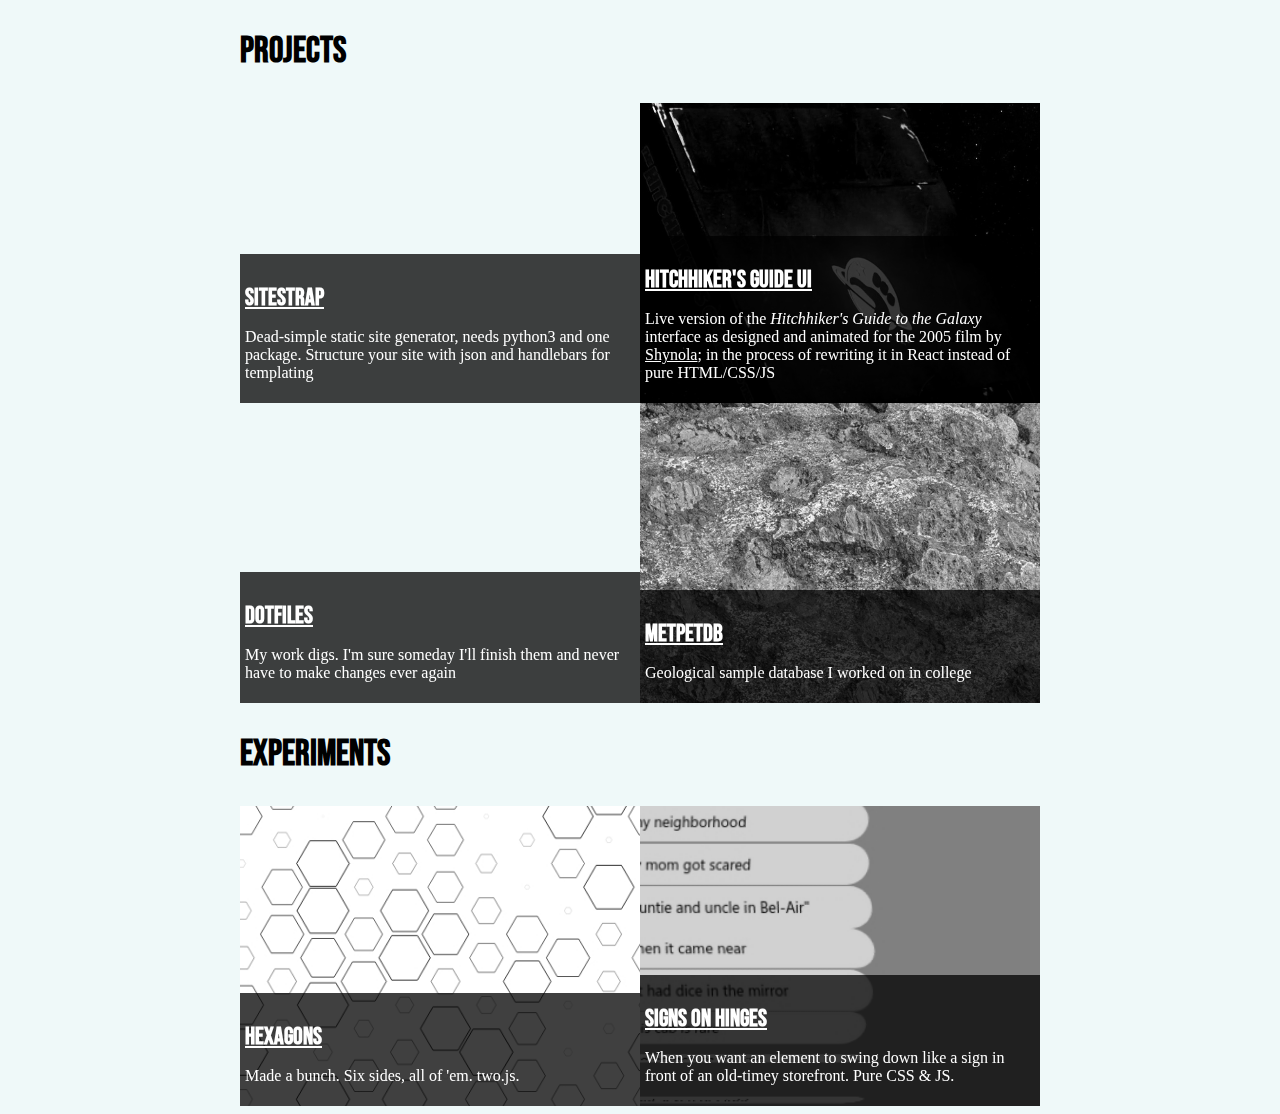
<file: index.html>
<!DOCTYPE html>
<html>
<head>
	<meta charset="UTF-8">
	<title>kienankb</title>
	<link rel="stylesheet" type="text/css" href="/assets/style.css">
</head>
<body>
	<div id="content">
		<h2>projects</h2>
		<section>
			<div class="tile">
				<div class="tileContent">
					<h3><a href="/sitestrap/">sitestrap</a></h3>
					<p>Dead-simple static site generator, needs python3 and one package.  Structure your site with json and handlebars for templating</p>
				</div>
			</div>
			<div class="tile" style="background-image: url('/assets/img/tile-h2g2.jpg');">
				<div class="tileContent">
					<h3><a href="https://guide.kienankb.com/?">Hitchhiker's Guide UI</a></h3>
					<p>Live version of the <i>Hitchhiker's Guide to the Galaxy</i> interface as designed and animated for the 2005 film by <a href="http://www.shynola.com/">Shynola</a>; in the process of rewriting it in React instead of pure HTML/CSS/JS</p>
				</div>
			</div>
			<div class="tile">
				<div class="tileContent">
					<h3><a href="https://github.com/kienankb/dotfiles/">dotfiles</a></h3>
					<p>My work digs.  I'm sure someday I'll finish them and never have to make changes ever again</p>
				</div>
			</div>
			<div class="tile" style="background-image: url('/assets/img/tile-metpetdb.jpg');">
				<div class="tileContent">
					<h3><a href="https://github.com/metpetdb/interface_v2">MetPetDB</a></h3>
					<p>Geological sample database I worked on in college</p>
				</div>
			</div>
		</section>
		<h2>experiments</h2>
		<section>
			<div class="tile" style="background-image: url('/assets/img/tile-hexagons.jpg');">
				<div class="tileContent">
					<h3><a href="/hex/">hexagons</a></h3>
					<p>Made a bunch.  Six sides, all of 'em.  two.js.</p>
				</div>
			</div>
			<div class="tile" style="background-image: url('/assets/img/tile-hinge.jpg');">
				<div class="tileContent">
					<h3><a href="/hinge/">signs on hinges</a></h3>
					<p>When you want an element to swing down like a sign in front of an old-timey storefront.  Pure CSS & JS.</p>
				</div>
			</div>
		</section>
	</div>
</body>
</html>
</file>
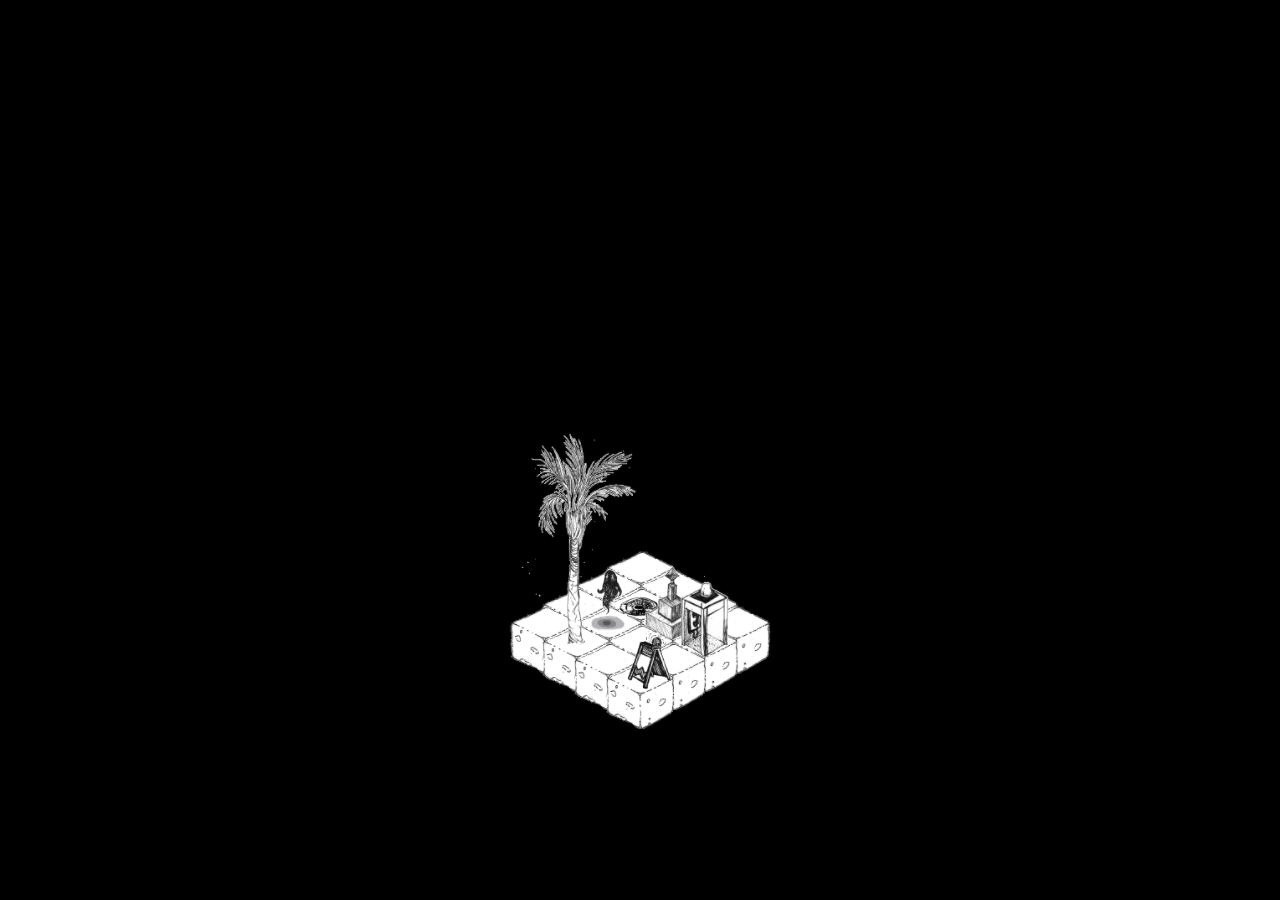
<file: drawncity/index.html>
<html>
    <head>
        <meta charset="UTF-8">
        <title>Drawn City</title>
        <style>
            body { margin: 0; }
            canvas { display: block; }
        </style>
    </head>
    <body>
        <script src="/assets/three.js"></script>
        <script type="text/javascript" src="game.js"></script>
        <script>
            init();
        </script>
    </body>
</html>
</file>
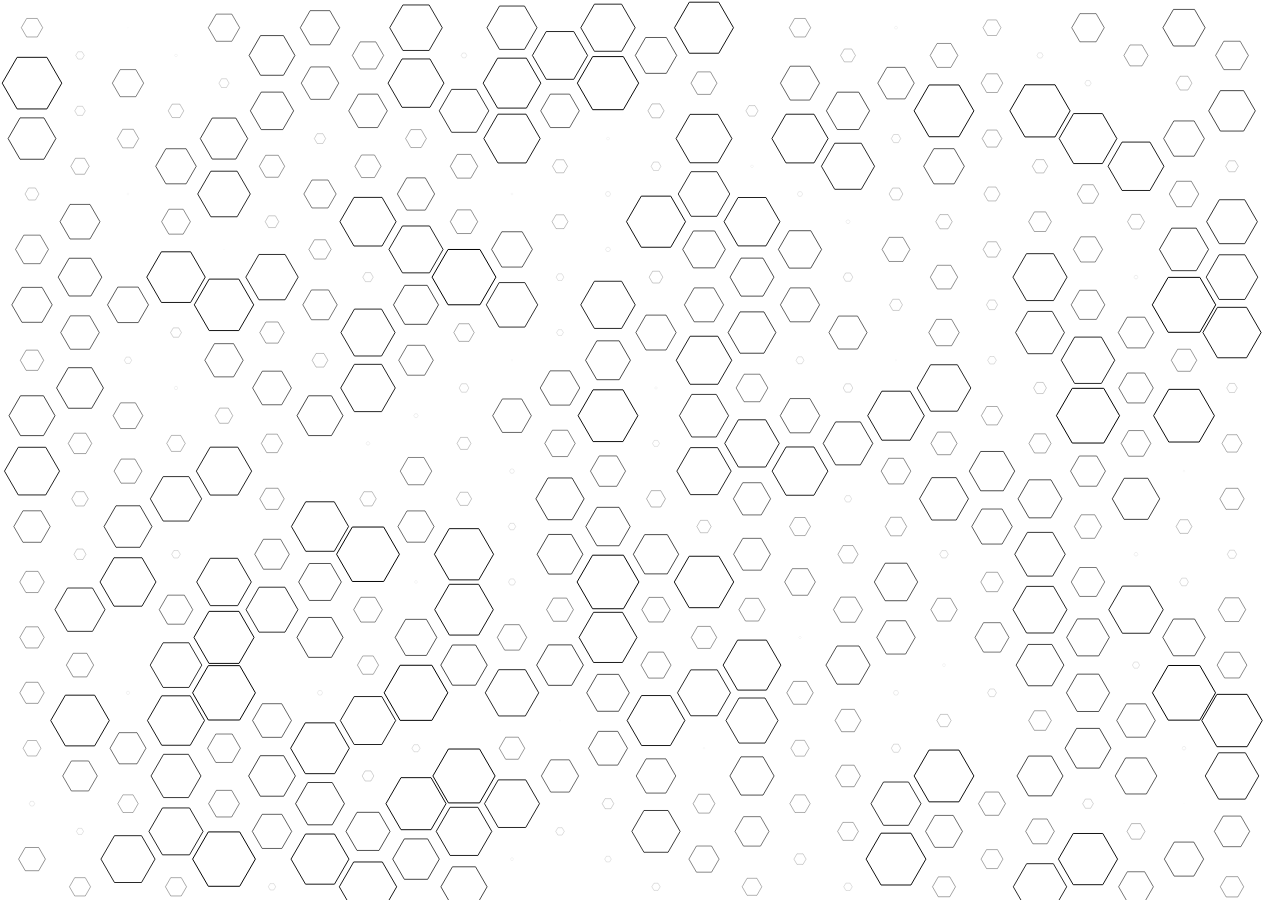
<file: hex/index.html>
<!DOCTYPE html>
<html>
<head>
	<title>Hexagons</title>
	<script type="text/javascript" src="/assets/two.js"></script>
</head>
<body>
	<div id="canvas"></div>
	<script type="text/javascript">
		var canvas = document.getElementById("canvas");
		var twoParams = {fullscreen: true, width: window.innerWidth, height: window.innerHeight};
		var two = new Two(twoParams).appendTo(canvas);

		console.log(two.width);
		console.log(two.height);

		// Let's establish some globals
		var hexCount = 0;
		var size = 32;
		var height = size * 2;
		var width = Math.sqrt(3)/2 * height;
		var horiz = height * .75;
		var vert = width / 2;
		var seedRow = [];
		var currentX = size, currentY = vert;

		function customHex(x, y) {
			var hex = two.makePolygon(x, y, size, 6);
			hex.scale = Math.random();
			//hex.rotation = Math.random() * Math.PI * 2;
			//hex.scale = .5;
			return hex;
		}

		// Generate the top "row" of hexagons
		var seedShiftedDown = false;
		while (currentX + width/2 < two.width) {
			seedRow.push(customHex(currentX, currentY));
			hexCount++;
			two.update();
			if (seedShiftedDown) { currentY -= vert; }
			else { currentY += vert; }
			currentX += horiz;
			seedShiftedDown = !seedShiftedDown;
		}

		// For each hex in the seed row, let's generate a column
		seedShiftedDown = false;
		seedRow.forEach(function(rootHex) {
			currentX = rootHex.translation.x;
			currentY = rootHex.translation.y;
			while (currentY + height < two.height) {
				currentY += 2 * vert;
				customHex(currentX, currentY);
				hexCount++;
				two.update();
			}
			seedShiftedDown = !seedShiftedDown;
		});

		two.update();
		console.log(hexCount);
	</script>
</body>
</html>
</file>
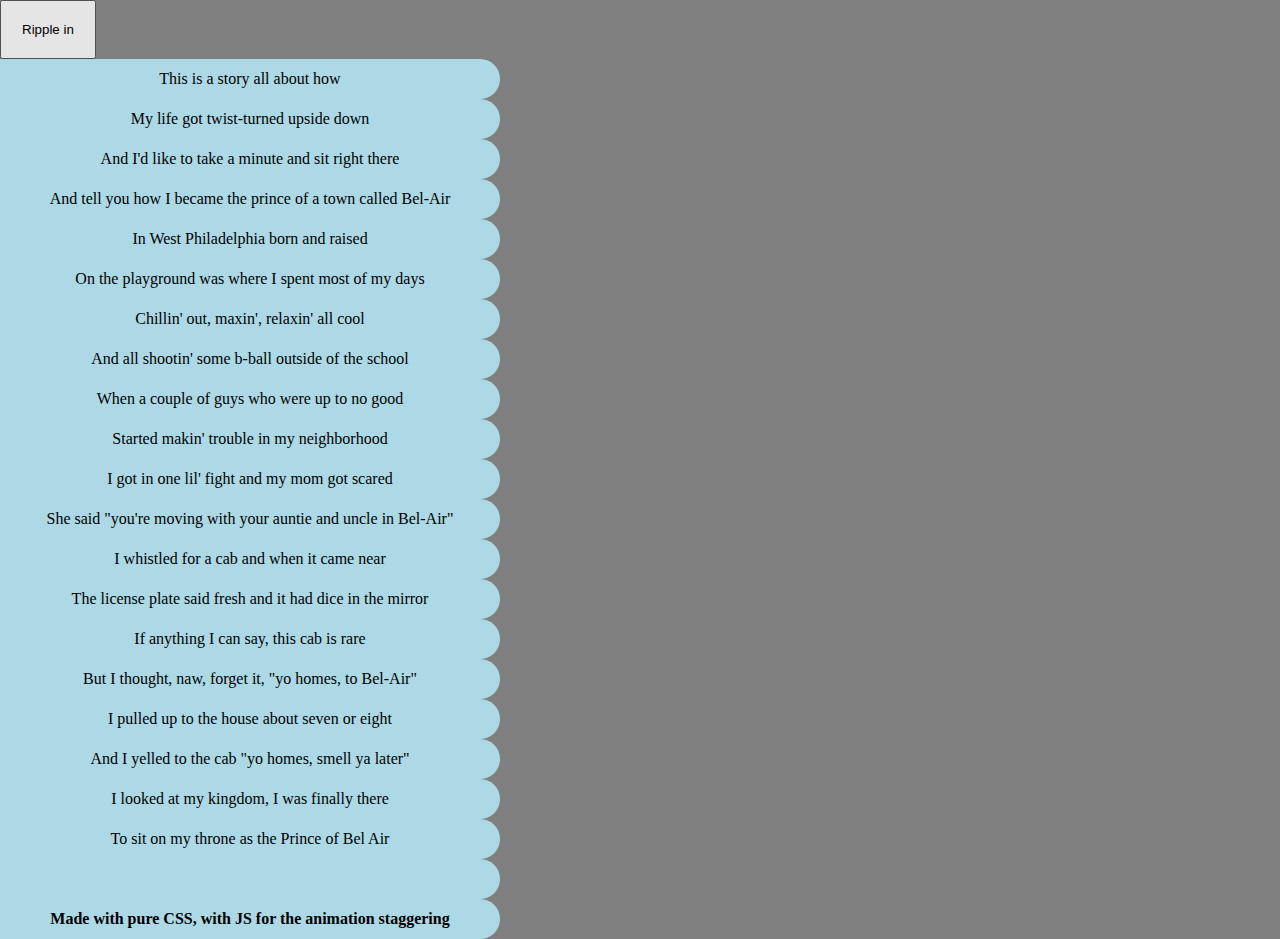
<file: hinge/index.html>
<!DOCTYPE html>
<html>
<head>
	<title>Hinge Test</title>
	<link rel="stylesheet" type="text/css" href="style.css">
</head>
<body>
	<button onclick="rippleIn()">Ripple in</button>
	<div class="block">This is a story all about how</div>
	<div class="block">My life got twist-turned upside down</div>
	<div class="block">And I'd like to take a minute and sit right there</div>
	<div class="block">And tell you how I became the prince of a town called Bel-Air</div>
	<div class="block">In West Philadelphia born and raised</div>
	<div class="block">On the playground was where I spent most of my days</div>
	<div class="block">Chillin' out, maxin', relaxin' all cool</div>
	<div class="block">And all shootin' some b-ball outside of the school</div>
	<div class="block">When a couple of guys who were up to no good</div>
	<div class="block">Started makin' trouble in my neighborhood</div>
	<div class="block">I got in one lil' fight and my mom got scared</div>
	<div class="block">She said "you're moving with your auntie and uncle in Bel-Air"</div>
	<div class="block">I whistled for a cab and when it came near</div>
	<div class="block">The license plate said fresh and it had dice in the mirror</div>
	<div class="block">If anything I can say, this cab is rare</div>
	<div class="block">But I thought, naw, forget it, "yo homes, to Bel-Air"</div>
	<div class="block">I pulled up to the house about seven or eight</div>
	<div class="block">And I yelled to the cab "yo homes, smell ya later"</div>
	<div class="block">I looked at my kingdom, I was finally there</div>
	<div class="block">To sit on my throne as the Prince of Bel Air</div>
	<div class="block"></div>
	<div class="block"><b>Made with pure CSS, with JS for the animation staggering</b></div>
	<script type="text/javascript">
		function rippleIn() {
			Array.from(document.getElementsByClassName('block')).forEach((elem, index) => {
				setTimeout(() => {
					document.getElementsByClassName('block')[index].style.animationPlayState = "running";
				}, index * 100);
			});
		}
	</script>
</body>
</html>
</file>
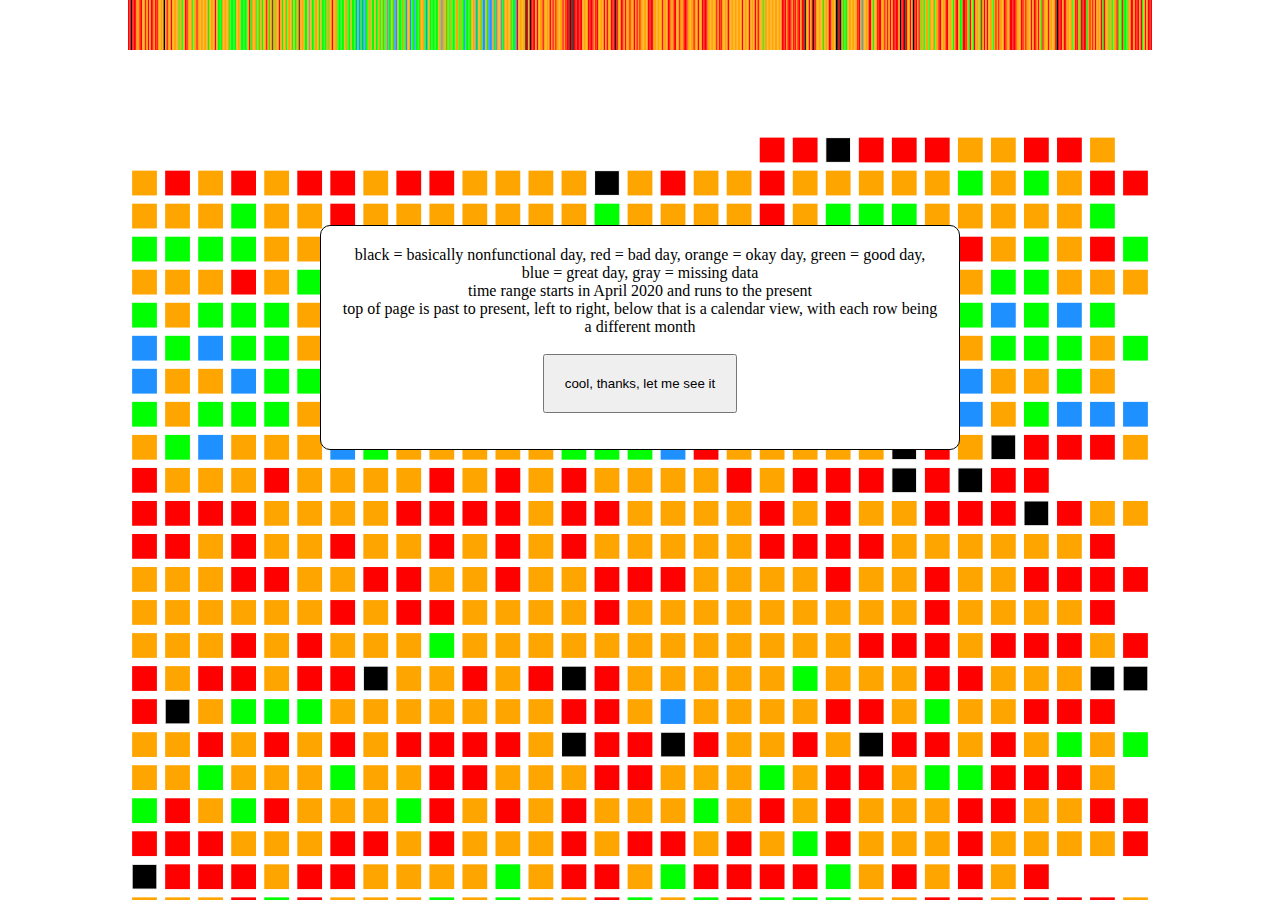
<file: how-im-doing/index.html>
<!DOCTYPE html>
<html>
<head>
    <title>How I'm Doing</title>
    <meta charset="UTF-8">
    <link rel="stylesheet" type="text/css" href="./style.css">
    <script type="text/javascript" src="../assets/papaparse.min.js"></script>
    <script src="../assets/moment.min.js"></script>
    <script type="text/javascript" src="../assets/two.js"></script>
    <script type="text/javascript" src="./how-im-doing.js"></script>
</head>
<body onload="onLoad('2D')">
    <div id="twocanvas"></div>
    <div id="legendModal">
        <p>black = basically nonfunctional day, red = bad day, orange = okay day, green = good day, blue = great day, gray = missing data</p>
        <p>time range starts in April 2020 and runs to the present</p>
        <p>top of page is past to present, left to right, below that is a calendar view, with each row being a different month</p>
        <br />
        <p><button style="padding: 20px;" onclick="toggleModal()">cool, thanks, let me see it</button></p>
    </div>
</body>
</html>
</file>
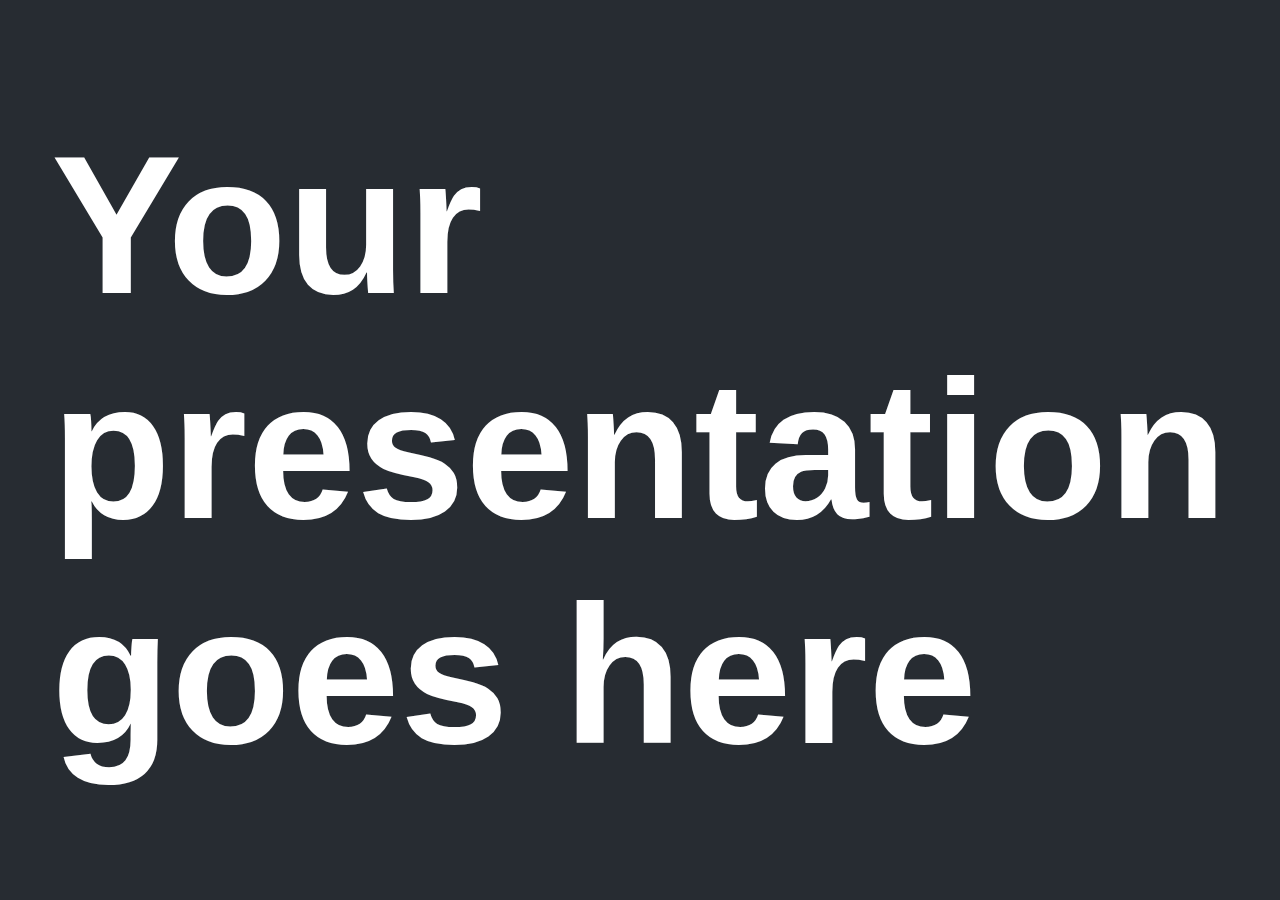
<file: slides/index.html>
<!DOCTYPE html>
<html>
<head>
  <meta charset="utf-8">
  <meta name="viewport" content="width=device-width, initial-scale=1.0, maximum-scale=1.0, user-scalable=0" />
  <title>Big</title>
  <link href="big.css" rel="stylesheet" type="text/css" />
  <link href="themes/dark.css" rel="stylesheet" type="text/css" />
  <script src="big.js"></script>
</head>
<body class="light">
  <div>
    Your presentation goes here
    <notes>Speakers notes go here.</notes>
  </div>
  <div><img src="carbon.png" /></div>
  <div>okay cool but <a href="https://kienankb.com">what</a> now?</div>
</body>
</html>
</file>
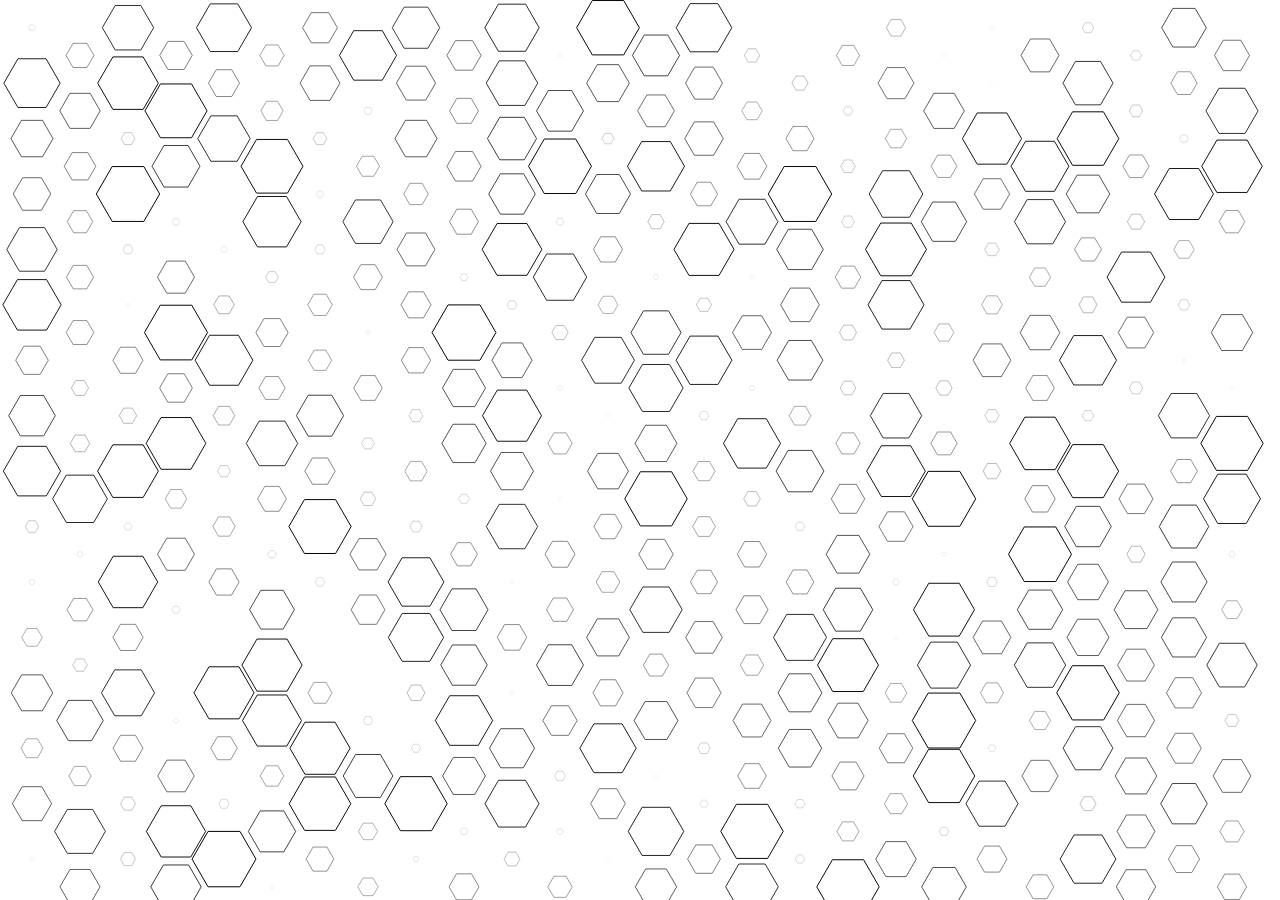
<file: hex.html>
<!DOCTYPE html>
<html>
<head>
	<title>Hexagons</title>
	<script type="text/javascript" src="./two.js"></script>
</head>
<body>
	<div id="canvas"></div>
	<script type="text/javascript">
		var canvas = document.getElementById("canvas");
		var twoParams = {fullscreen: true, width: window.innerWidth, height: window.innerHeight};
		var two = new Two(twoParams).appendTo(canvas);

		console.log(two.width);
		console.log(two.height);

		// Let's establish some globals
		var hexCount = 0;
		var size = 32;
		var height = size * 2;
		var width = Math.sqrt(3)/2 * height;
		var horiz = height * .75;
		var vert = width / 2;
		var seedRow = [];
		var currentX = size, currentY = vert;

		function customHex(x, y) {
			var hex = two.makePolygon(x, y, size, 6);
			hex.scale = Math.random();
			//hex.rotation = Math.random() * Math.PI * 2;
			//hex.scale = .5;
			return hex;
		}

		// Generate the top "row" of hexagons
		var seedShiftedDown = false;
		while (currentX + width/2 < two.width) {
			seedRow.push(customHex(currentX, currentY));
			hexCount++;
			two.update();
			if (seedShiftedDown) { currentY -= vert; }
			else { currentY += vert; }
			currentX += horiz;
			seedShiftedDown = !seedShiftedDown;
		}

		// For each hex in the seed row, let's generate a column
		seedShiftedDown = false;
		seedRow.forEach(function(rootHex) {
			currentX = rootHex.translation.x;
			currentY = rootHex.translation.y;
			while (currentY + height < two.height) {
				currentY += 2 * vert;
				customHex(currentX, currentY);
				hexCount++;
				two.update();
			}
			seedShiftedDown = !seedShiftedDown;
		});

		two.update();
		console.log(hexCount);
	</script>
</body>
</html>
</file>
<file: assets/style.css>
@font-face {
    font-family: "Bebas Neue";
    src: url('./BebasNeue-Regular.ttf');
}

body {
    background-color: #eff9f9;
}

h1, h2, h3 {
    font-family: "Bebas Neue";
}

h1 {
    font-size: 48px;
}

h2 {
    font-size: 36px;
}

h3 {
    font-size: 24px;
    margin-bottom: 0px;
}

a {
    color: unset;
}

section {
    display: flex;
    flex-wrap: wrap;
    width: 800px;
}

#content {
    max-width: 800px;
    margin: auto;
}

.tileContent {
    background-color: rgba(0, 0, 0, .75);
    color: white;
    padding: 5px;
}

.tile {
    display: flex;
    flex-direction: column;
    justify-content: flex-end;
    width: 400px;
    height: 300px;
    background-size: cover;
    filter: grayscale(100%);
    transition: filter .25s linear;
}

.tile:hover {
    filter: grayscale(0%);
}
</file>
<file: hinge/style.css>
* {
	margin: 0;
	padding: 0;
}

body {
	background-color: gray;
}

button {
	padding: 20px;
}

.block {
	display: flex;
	align-items: center;
	justify-content: center;
	width: 500px;
	height: 40px;
	background-color: lightblue;
	border-top-right-radius: 20px;
	border-bottom-right-radius: 20px;
	transform-origin: 50% 0%;
	animation: swingDown 1.5s ease-in-out;
	animation-play-state: paused;
}

@keyframes swingDown {
	0% { transform: perspective(600px) rotateX(-80deg); }
	20% { transform: perspective(600px) rotateX(25deg); }
	40% { transform: perspective(600px) rotateX(-15deg); }
	60% { transform: perspective(600px) rotateX(10deg); }
	80% { transform: perspective(600px) rotateX(-5deg); }
	100% { transform: perspective(600px) rotateX(0deg); }
}
</file>
<file: how-im-doing/style.css>
* {
    margin: 0;
    padding: 0;
}

@media (prefers-color-scheme: dark) {
    body {
        background-color: black;
    }
}

@media (prefers-color-scheme: light) {
    body {
        background-color: white;
    }
}

#legendModal {
    position: fixed;
    background-color: white;
    top: 25%;
    bottom: 50%;
    left: 25%;
    right: 25%;
    z-index: 10;
    padding: 20px;
    border: 1px solid black;
    border-radius: 10px;
    text-align: center;
}
</file>
<file: slides/big.css>
html {
  height: 100%;
}

body {
  font-family: -apple-system, BlinkMacSystemFont, avenir next, avenir, helvetica neue, helvetica, Ubuntu, roboto, noto, segoe ui, arial, sans-serif;
  font-weight: 700;
  margin: 0;
  padding: 0;
}

h1,
h2,
h3,
p {
  margin: 0;
}

em {
  font-style: normal;
}

.nowrap {
  white-space: nowrap;
}

* {
  box-sizing: border-box;
}

div.slide-container {
  background-size: 100%;
  display: flex;
  align-items: center;
  justify-content: center;
}

div.slide {
  cursor: pointer;
  cursor: hand;
}

div.imageText {
  text-shadow: 0 0 5px rgba(0, 0, 0, 0.2);
}

/* normally not good, but ok in context of full screen directional navigation */
.talk-mode .slide:focus {
  outline: 0;
}

body.talk-mode {
  display: flex;
  align-items: center;
  justify-content: center;
  height: 100%;
}

body.print-mode {
  background: #fff;
  color: #000;
  font-weight: normal;
  padding: 0px;
}

body.print-mode div.sub-container {
  padding: 10px 20px;
  display: flex;
  flex-flow: row wrap;
  break-inside: avoid;
}

ul.notes-list {
  display: inline-block;
  float: left;
  vertical-align: top;
}

body.print-mode div.slide-container {
  border: 1px solid #000;
}

body.jump-mode {
  padding: 10px;
}

body.jump-mode div.sub-container {
  display: inline-block;
  vertical-align: top;
  padding: 2px;
}

body.jump-mode div.slide-container {
  border: 1px solid rgba(255, 255, 255, 0.2);
  cursor: pointer;
}

body.jump-mode div.slide-container:hover {
  border: 1px solid rgba(255, 255, 255, 0.8);
}

.layout {
  display: grid;
}

.layout div {
  display: flex;
  align-items: center;
}

.layout img {
  object-fit: contain;
  width: 100%;
  height: 100%;
}

div.slide > img:only-child,
div.slide > canvas:only-child,
div.slide > video:only-child {
  width: 100%;
}
</file>
<file: slides/themes/dark.css>
body {
  background: #272c32;
  color: #fff;
}

em {
  color: #fadb03;
}

a {
  color: #7cbfe5;
  text-decoration-skip: ink;
}

a:hover {
  background: #4e5b6f;
}
</file>
